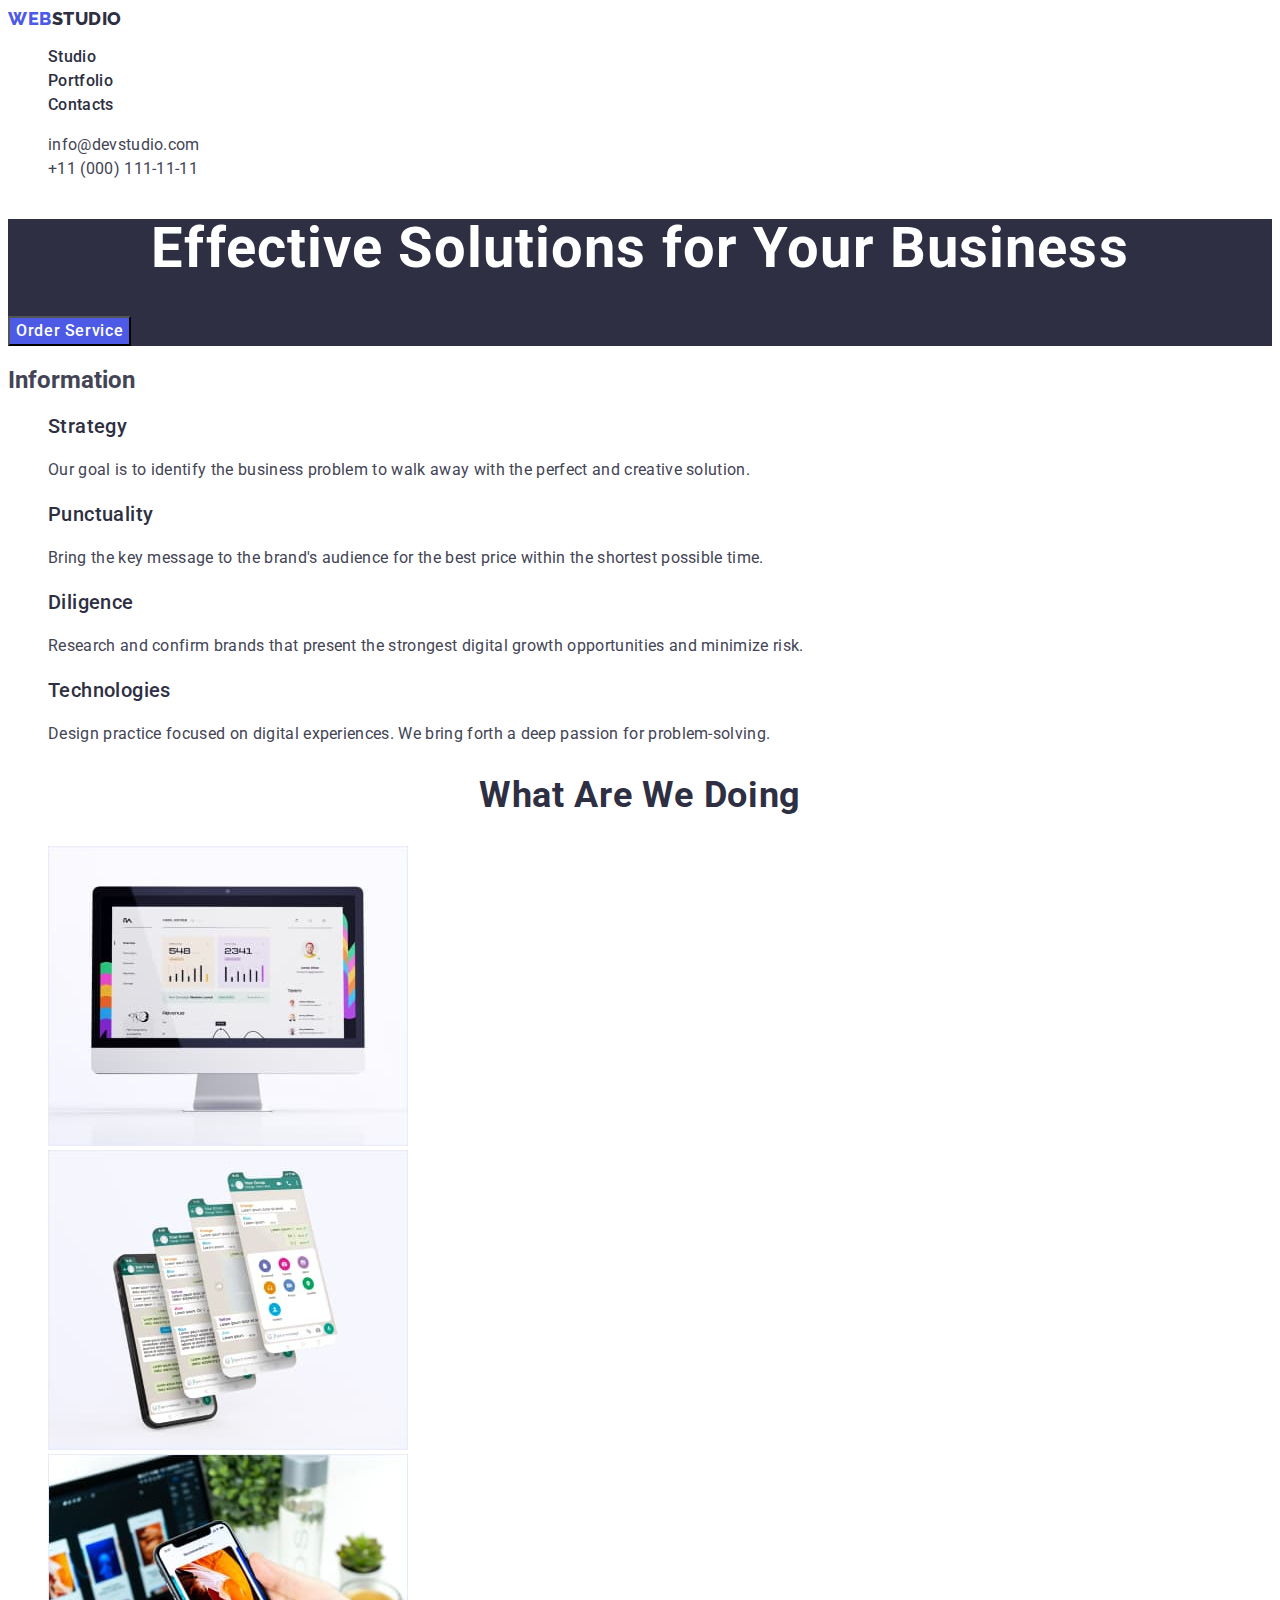
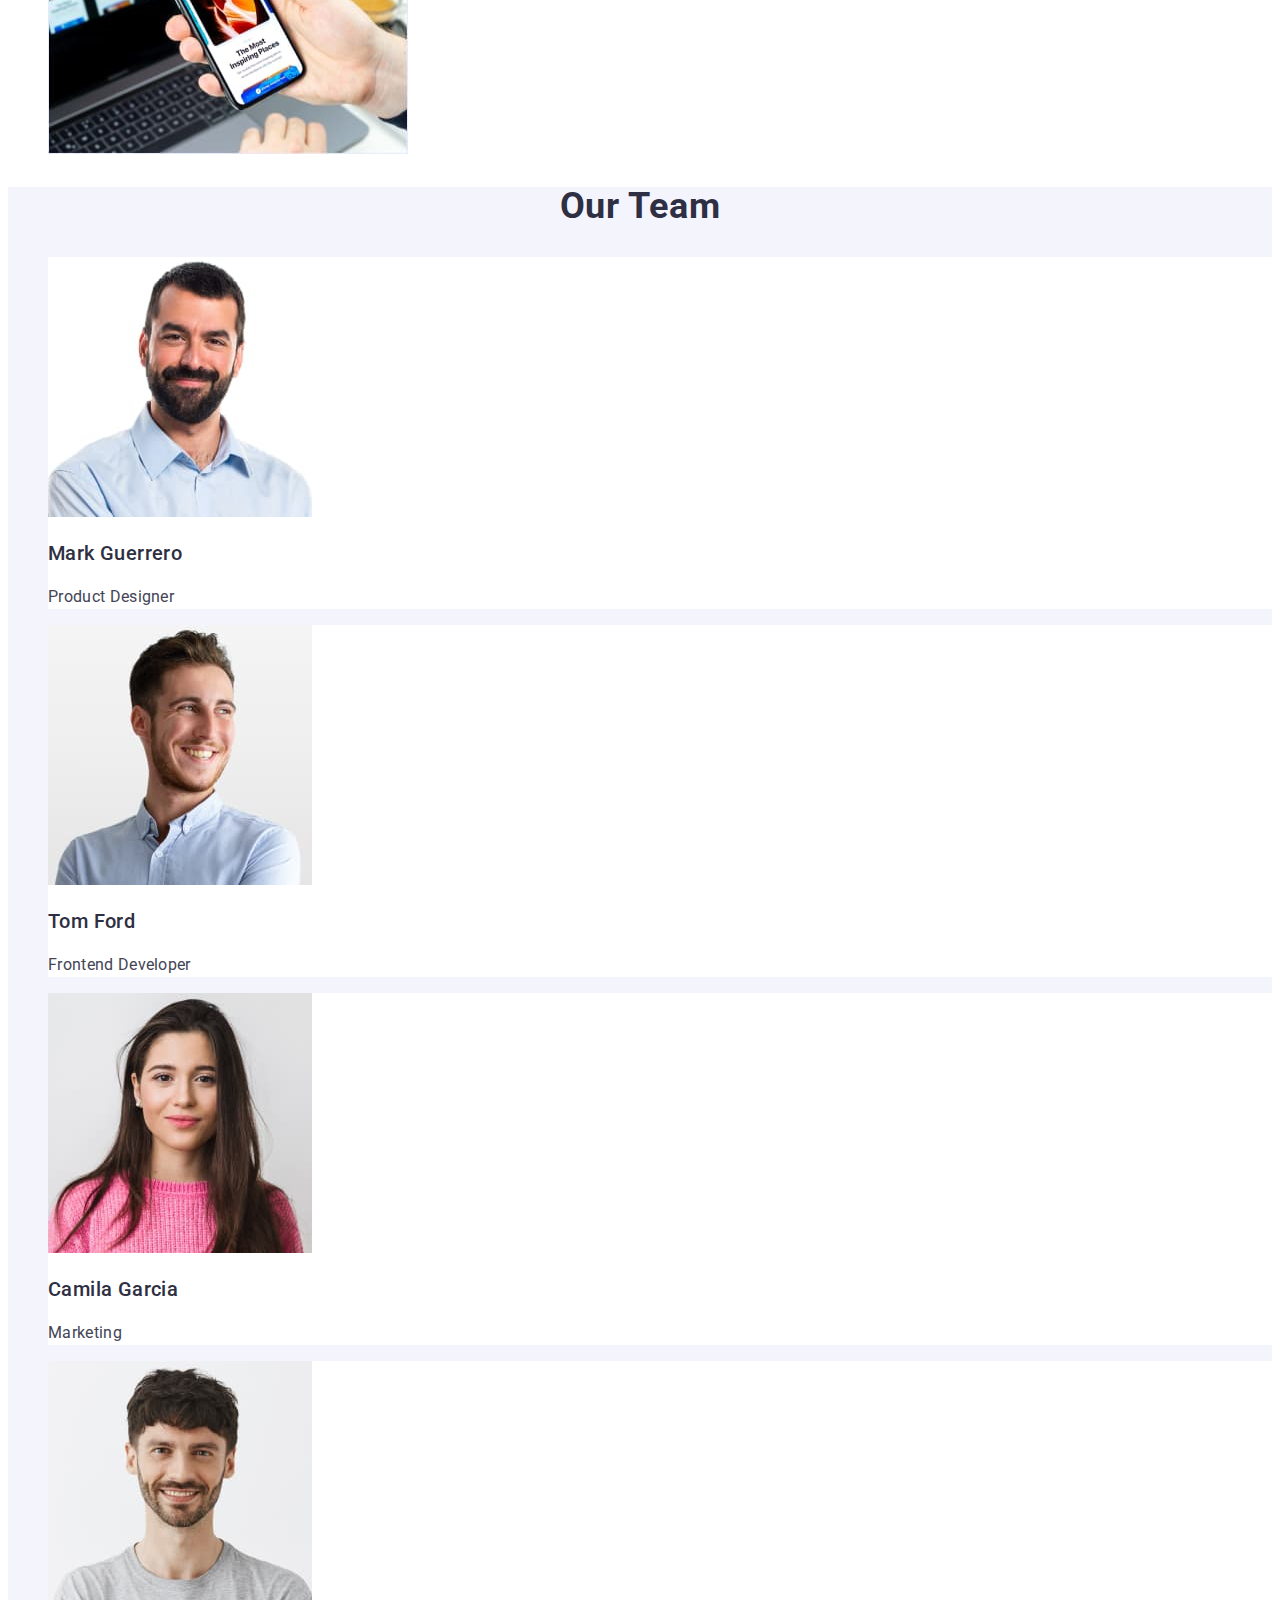
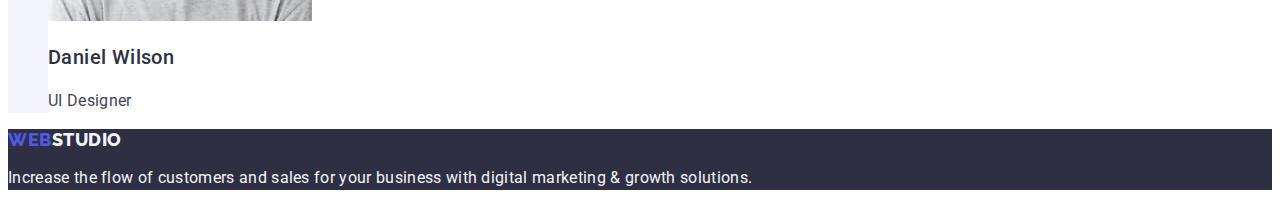
<file: index.html>
<!DOCTYPE html>
<html lang="en">
  <head>
    <meta charset="UTF-8" />
    <meta name="viewport" content="width=device-width, initial-scale=1.0" />
    <title>Document</title>
    <link rel="preconnect" href="https://fonts.googleapis.com" />
    <link rel="preconnect" href="https://fonts.gstatic.com" crossorigin />
    <link
      href="https://fonts.googleapis.com/css2?family=Raleway:wght@800&family=Roboto:wght@400;500;700;900&display=swap"
      rel="stylesheet"
    />
    <link rel="stylesheet" href="./css/styles.css" />
  </head>
  <body>
    <header>
      <nav>
        <a href="./index.html" class="logo-first link"
          >Web<span class="spanh">Studio</span></a
        >
        <ul class="nav-site list">
          <li><a href="./index.html" class="link">Studio</a></li>
          <li>
            <a href="./portfolio.html" class="link">Portfolio</a>
          </li>
          <li><a href="" class="link">Contacts</a></li>
        </ul>
      </nav>
      <address class="addres">
        <ul class="contact list">
          <li>
            <a href="mailto:info@devstudio.com" class="link"
              >info@devstudio.com</a
            >
          </li>
          <li>
            <a href="tel:+110001111111" class="link">+11 (000) 111-11-11</a>
          </li>
        </ul>
      </address>
    </header>

    <main>
      <section class="hero">
        <h1 class="hero-title">Effective Solutions for Your Business</h1>
        <button type="button" class="button">Order Service</button>
      </section>

      <section class="section-first">
        <h2>Information</h2>
        <ul class="information list">
          <li>
            <h3 class="title">Strategy</h3>
            <p class="text">
              Our goal is to identify the business problem to walk away with the
              perfect and creative solution.
            </p>
          </li>
          <li>
            <h3 class="title">Punctuality</h3>
            <p class="text">
              Bring the key message to the brand's audience for the best price
              within the shortest possible time.
            </p>
          </li>
          <li>
            <h3 class="title">Diligence</h3>
            <p class="text">
              Research and confirm brands that present the strongest digital
              growth opportunities and minimize risk.
            </p>
          </li>
          <li>
            <h3 class="title">Technologies</h3>
            <p class="text">
              Design practice focused on digital experiences. We bring forth a
              deep passion for problem-solving.
            </p>
          </li>
        </ul>
      </section>

      <section class="work">
        <h2 class="work-title">What are we doing</h2>
        <ul class="list">
          <li>
            <img src="./images/iMac.jpg" alt="iMac" width="360" height="300" />
          </li>
          <li>
            <img
              src="./images/iPhone.jpg"
              alt="iPhone"
              width="360"
              height="300"
            />
          </li>
          <li>
            <img
              src="./images/Synchronization.jpg"
              alt="Synchronization"
              width="360"
              height="300"
            />
          </li>
        </ul>
      </section>

      <section class="team">
        <h2 class="team-title">Our Team</h2>
        <ul class="list">
          <li class="ourteam-icon">
            <img
              src="./images/MarkGuerrero.jpg"
              alt="employee 1"
              width="264"
              height="260"
            />
            <h3 class="title">Mark Guerrero</h3>
            <p class="text">Product Designer</p>
          </li>
          <li class="ourteam-icon">
            <img
              src="./images/TomFord.jpg"
              alt="employee 2"
              width="264"
              height="260"
            />
            <h3 class="title">Tom Ford</h3>
            <p class="text">Frontend Developer</p>
          </li>
          <li class="ourteam-icon">
            <img
              src="./images/CamilaGarcia.jpg"
              alt="employee 3"
              width="264"
              height="260"
            />
            <h3 class="title">Camila Garcia</h3>
            <p class="text">Marketing</p>
          </li>
          <li class="ourteam-icon">
            <img
              src="./images/DanielWilson.jpg"
              alt="employee 4"
              width="264"
              height="260"
            />
            <h3 class="title">Daniel Wilson</h3>
            <p class="text">UI Designer</p>
          </li>
        </ul>
      </section>
    </main>

    <footer class="footer-list">
      <a href="./index.html" class="logo-second link"
        >Web<span class="spanf">Studio</span></a
      >
      <p class="paragraph">
        Increase the flow of customers and sales for your business with digital
        marketing & growth solutions.
      </p>
    </footer>
  </body>
</html>
</file>
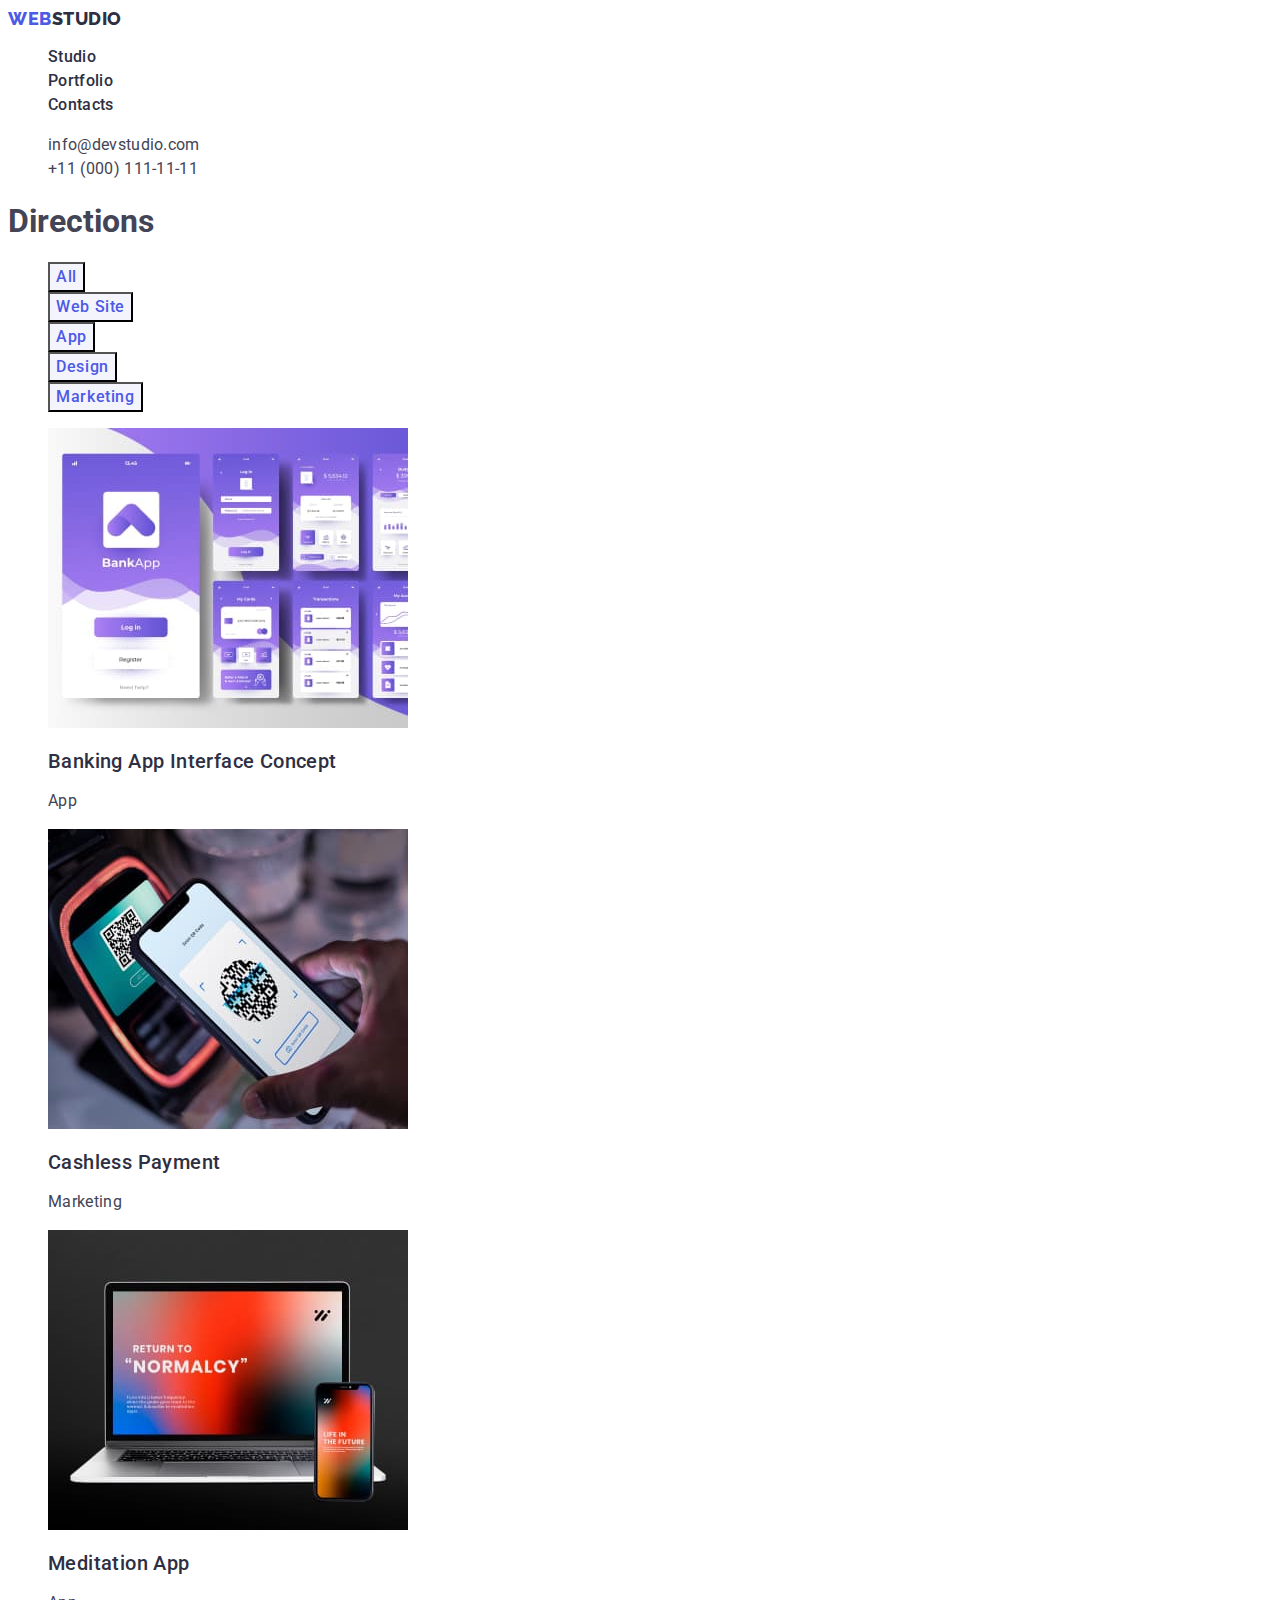
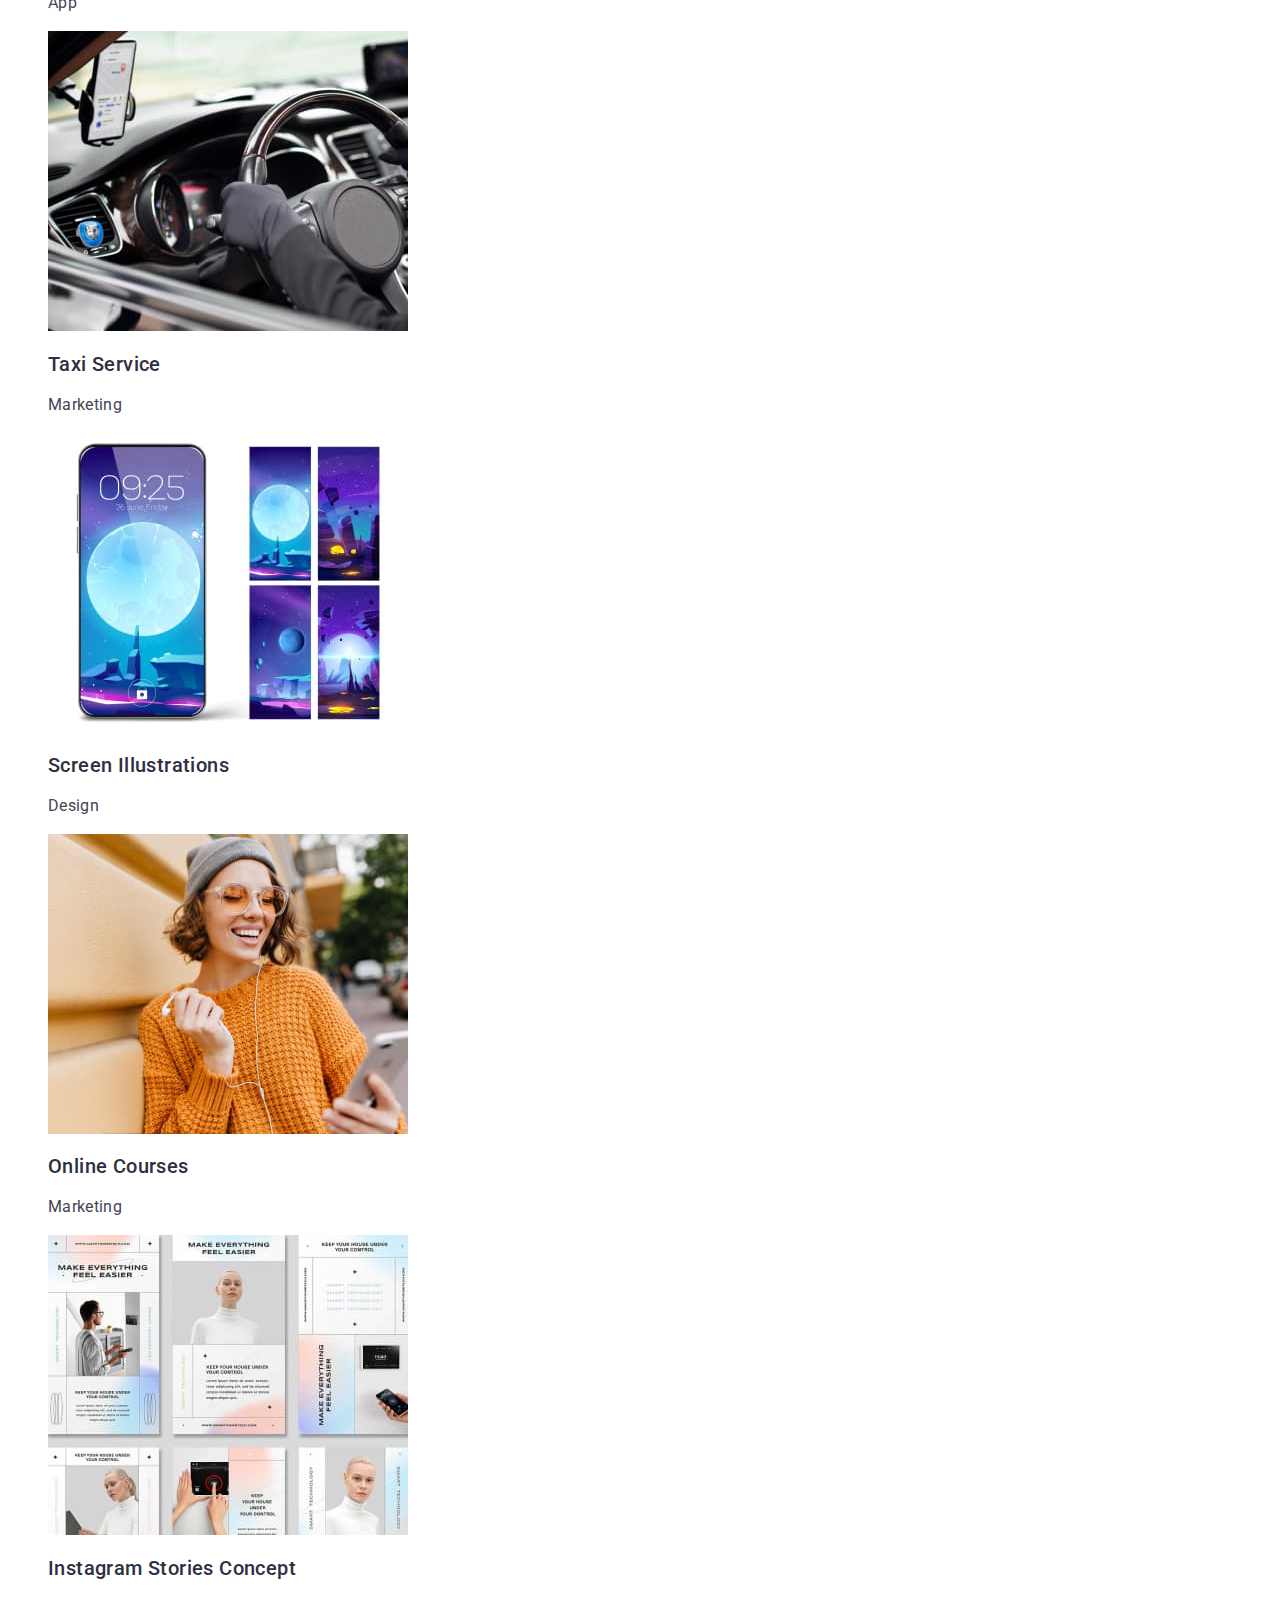
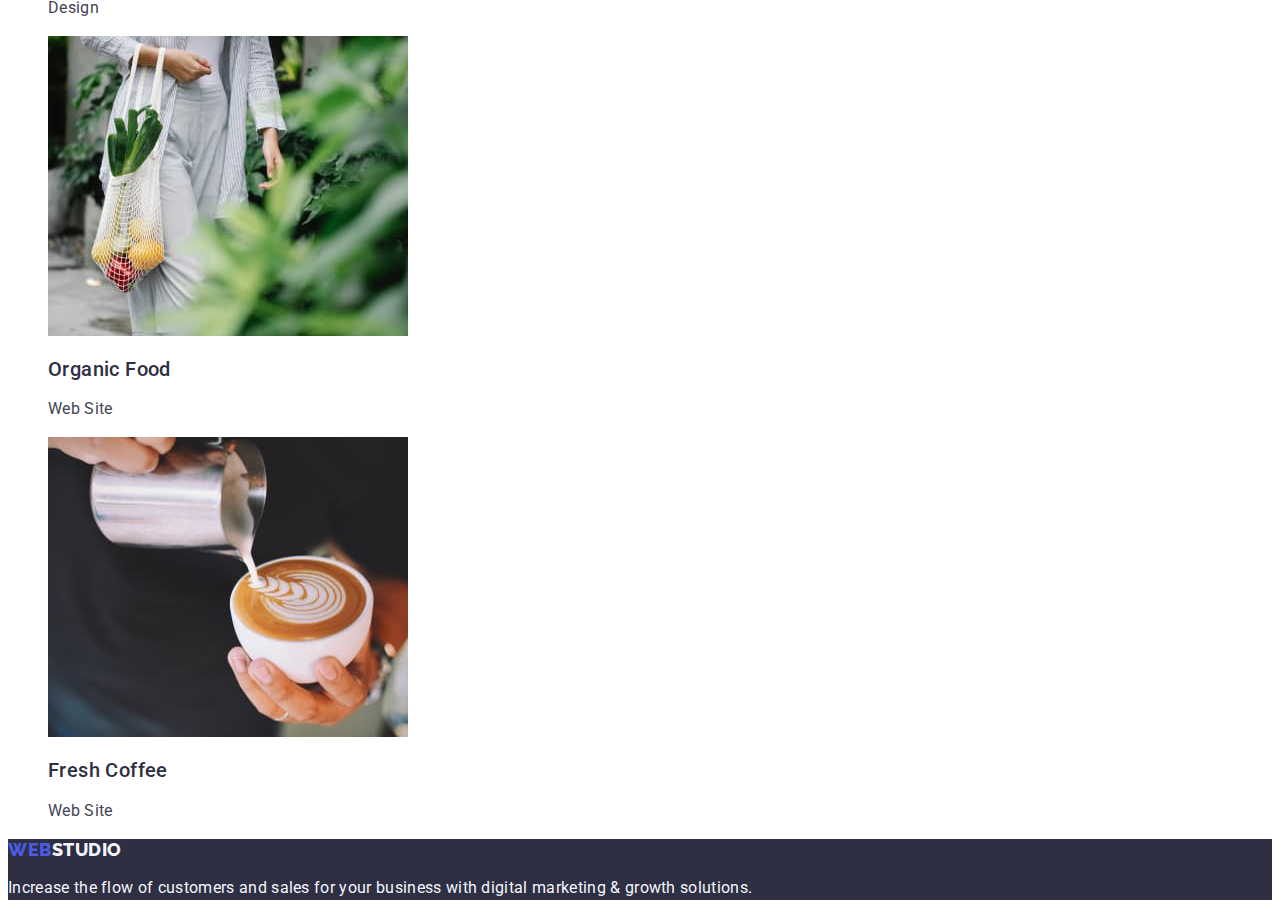
<file: portfolio.html>
<!DOCTYPE html>
<html lang="en">
  <head>
    <meta charset="UTF-8" />
    <meta name="viewport" content="width=device-width, initial-scale=1.0" />
    <title>Document</title>
    <link rel="preconnect" href="https://fonts.googleapis.com" />
    <link rel="preconnect" href="https://fonts.gstatic.com" crossorigin />
    <link
      href="https://fonts.googleapis.com/css2?family=Raleway:wght@800&family=Roboto:wght@400;500;700;900&display=swap"
      rel="stylesheet"
    />
    <link rel="stylesheet" href="./css/styles.css" />
  </head>
  <body>
    <header>
      <nav>
        <a href="./index.html" class="logo-first link"
          >Web<span class="spanh">Studio</span></a
        >
        <ul class="nav-site list">
          <li><a href="./index.html" class="link">Studio</a></li>
          <li>
            <a href="./portfolio.html" class="link">Portfolio</a>
          </li>
          <li><a href="" class="link">Contacts</a></li>
        </ul>
      </nav>
      <address class="addres">
        <ul class="list">
          <li>
            <a href="mailto:info@devstudio.com" class="link"
              >info@devstudio.com</a
            >
          </li>
          <li>
            <a href="tel:+110001111111" class="link">+11 (000) 111-11-11</a>
          </li>
        </ul>
      </address>
    </header>

    <main>
      <section>
        <h1>Directions</h1>
        <ul class="list">
          <li>
            <button type="button" class="button-portfolio">All</button>
          </li>
          <li>
            <button type="button" class="button-portfolio">Web Site</button>
          </li>
          <li>
            <button type="button" class="button-portfolio">App</button>
          </li>
          <li>
            <button type="button" class="button-portfolio">Design</button>
          </li>
          <li>
            <button type="button" class="button-portfolio">Marketing</button>
          </li>
        </ul>
        <ul class="directions list">
          <li>
            <a href="" class="link">
              <img
                src="./images/baic.jpg"
                alt="Banking App Interface Concept"
                width="360"
                height="300"
              />
              <h2 class="title">Banking App Interface Concept</h2>
              <p class="text">App</p>
            </a>
          </li>
          <li>
            <a href="" class="link">
              <img
                src="./images/cp.jpg"
                alt="Cashless Payment"
                width="360"
                height="300"
              />
              <h2 class="title">Cashless Payment</h2>
              <p class="text">Marketing</p>
            </a>
          </li>
          <li>
            <a href="" class="link">
              <img
                src="./images/ma.jpg"
                alt="Meditation App"
                width="360"
                height="300"
              />
              <h2 class="title">Meditation App</h2>
              <p class="text">App</p>
            </a>
          </li>
          <li>
            <a href="" class="link">
              <img
                src="./images/ts.jpg"
                alt="Taxi Service"
                width="360"
                height="300"
              />
              <h2 class="title">Taxi Service</h2>
              <p class="text">Marketing</p>
            </a>
          </li>
          <li>
            <a href="" class="link">
              <img
                src="./images/si.jpg"
                alt="Screen Illustracions"
                width="360"
                height="300"
              />
              <h2 class="title">Screen Illustrations</h2>
              <p class="text">Design</p>
            </a>
          </li>
          <li>
            <a href="" class="link">
              <img
                src="./images/oc.jpg"
                alt="Online Courses"
                width="360"
                height="300"
              />
              <h2 class="title">Online Courses</h2>
              <p class="text">Marketing</p>
            </a>
          </li>
          <li>
            <a href="" class="link">
              <img
                src="./images/isc.jpg"
                alt="Instagram Stories Concept"
                width="360"
                height="300"
              />
              <h2 class="title">Instagram Stories Concept</h2>
              <p class="text">Design</p>
            </a>
          </li>
          <li>
            <a href="" class="link">
              <img
                src="./images/of.jpg"
                alt="Organic Food"
                width="360"
                height="300"
              />
              <h2 class="title">Organic Food</h2>
              <p class="text">Web Site</p>
            </a>
          </li>
          <li>
            <a href="" class="link">
              <img
                src="./images/fc.jpg"
                alt="Fresh Coffee"
                width="360"
                height="300"
              />
              <h2 class="title">Fresh Coffee</h2>
              <p class="text">Web Site</p>
            </a>
          </li>
        </ul>
      </section>
    </main>

    <footer class="footer-list">
      <a href="./index.html" class="logo-second link"
        >Web<span class="spanf">Studio</span></a
      >
      <p class="paragraph">
        Increase the flow of customers and sales for your business with digital
        marketing & growth solutions.
      </p>
    </footer>
  </body>
</html>
</file>
<file: css/styles.css>
:root {
  --primary-text-color: #2e2f42;
}

body {
  color: #434455;
  background-color: #ffffff;
  font-family: 'Roboto', sans-serif;
}

.list {
  list-style: none;
}
.link {
  text-decoration: none;
}

/* Header */

.logo-first {
  color: #4d5ae5;
  font-family: 'Raleway', sans-serif;
  font-weight: 800;
  font-size: 18px;
  line-height: 1.17;
  letter-spacing: 0.03em;
  text-transform: uppercase;
}
.spanh {
  color: #2e2f42;
}

/* Nav */

.nav-site .link {
  color: #2e2f42;
  font-weight: 500;
  font-size: 16px;
  line-height: 1.5;
  letter-spacing: 0.02em;
}
.nav-site .link:hover,
.nav-site .link:focus {
  color: #404bbf;
}

/* Address */

.addres .link {
  color: #434455;
  font-size: 16px;
  line-height: 1.5;
  letter-spacing: 0.02em;
}
.addres {
  font-style: normal;
}
.addres .link:hover,
.addres .link:focus {
  color: #404bbf;
}

/* Hero */

.hero {
  background-color: #2e2f42;
}
.hero-title {
  color: #ffffff;
  font-size: 56px;
  line-height: 1.07;
  text-align: center;
  letter-spacing: 0.02em;
}
.button {
  color: #ffffff;
  background-color: #4d5ae5;
  font-family: 'Roboto', sans-serif;
  font-weight: 500;
  font-size: 16px;
  line-height: 1.5;
  letter-spacing: 0.04em;
  cursor: pointer;
}
.button:hover,
.button:focus {
  background-color: #404bbf;
}

/* Section-first */

.information .title {
  color: var(--primary-text-color);
  font-weight: 500;
  font-size: 20px;
  line-height: 1.2;
  letter-spacing: 0.02em;
}
.information .text {
  font-size: 16px;
  line-height: 1.5;
  letter-spacing: 0.02em;
}

/* Section-second */

.work-title {
  color: var(--primary-text-color);
  font-size: 36px;
  line-height: 1.11;
  text-align: center;
  letter-spacing: 0.02em;
  text-transform: capitalize;
}

/* Section-third */

.team {
  background-color: #f4f4fd;
}
.team .team-title {
  font-size: 36px;
  line-height: 1.11;
  text-align: center;
  letter-spacing: 0.02em;
  text-transform: capitalize;
  color: var(--primary-text-color);
}
.ourteam-icon {
  background-color: #ffffff;
}
.ourteam-icon .title {
  font-weight: 500;
  font-size: 20px;
  line-height: 1.2;
  letter-spacing: 0.02em;
  color: var(--primary-text-color);
}
.ourteam-icon .text {
  font-size: 16px;
  line-height: 1.5;
  letter-spacing: 0.02em;
}
/* Footer */

.footer-list {
  background-color: #2e2f42;
}

.logo-second {
  color: #4d5ae5;
  font-family: 'Raleway', sans-serif;
  font-weight: 800;
  font-size: 18px;
  line-height: 1.17;
  letter-spacing: 0.03em;
  text-transform: uppercase;
}
.spanf {
  color: #f4f4fd;
}
.paragraph {
  color: #f4f4fd;
  line-height: 1.5;
  letter-spacing: 0.02em;
}

/* Portfolio */

.button-portfolio {
  color: #4d5ae5;
  background-color: #f4f4fd;
  font-family: 'Roboto', sans-serif;
  font-weight: 500;
  font-size: 16px;
  line-height: 1.5;
  letter-spacing: 0.04em;
  cursor: pointer;
}

.button-portfolio:hover,
.button-portfolio:focus {
  color: #ffffff;
  background-color: #404bbf;
}

.directions .title {
  color: var(--primary-text-color);
  font-weight: 500;
  font-size: 20px;
  line-height: 1.2;
  letter-spacing: 0.02em;
}
.directions .text {
  font-size: 16px;
  line-height: 1.5;
  letter-spacing: 0.02em;
  color: #434455;
}
</file>
